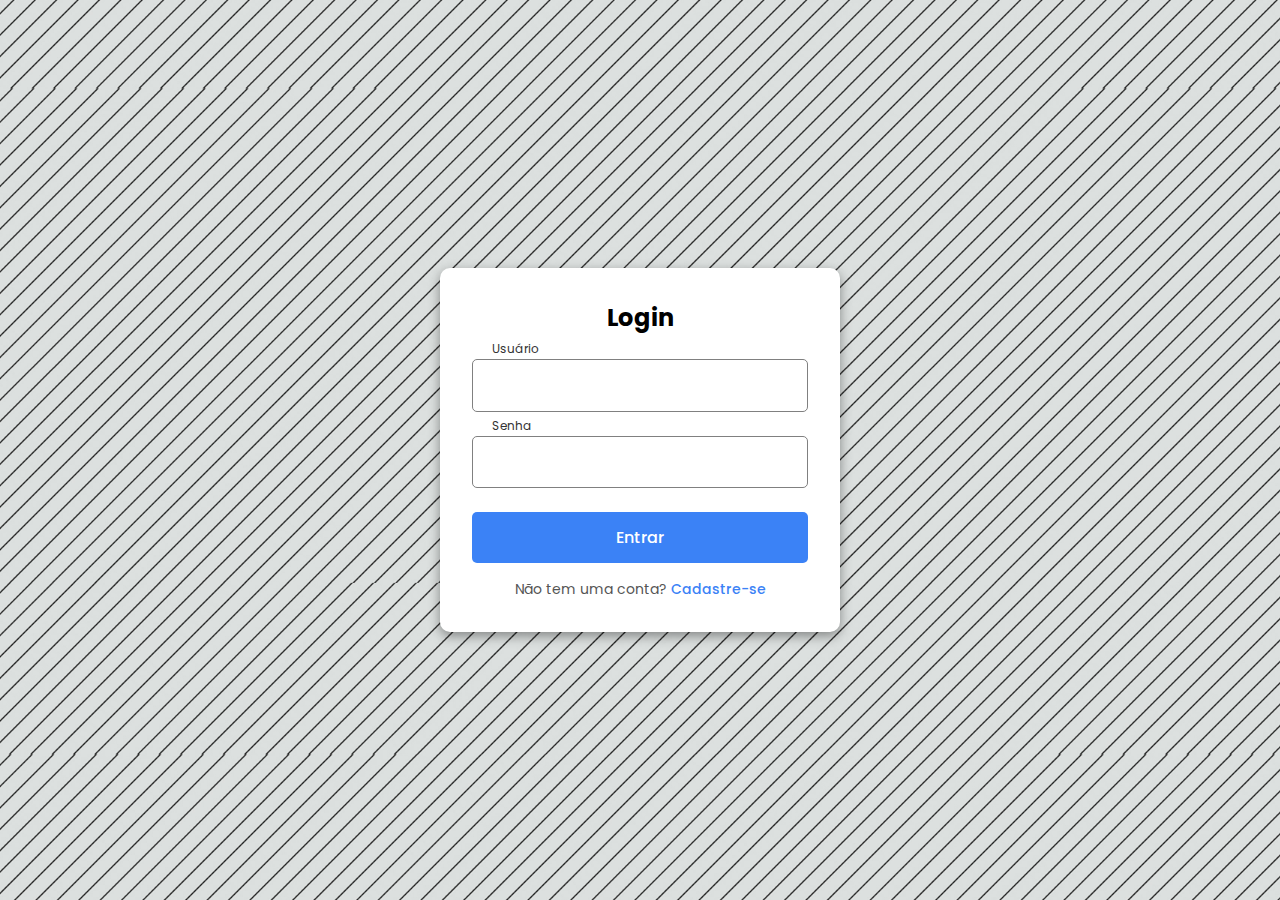
<file: index.html>
<!DOCTYPE html>
<html lang="pt-br">
<head>
    <meta charset="UTF-8">
    <meta name="viewport" content="width=device-width, initial-scale=1.0">
    <title>Login</title>
    <link rel="preconnect" href="https://fonts.googleapis.com">
    <link rel="preconnect" href="https://fonts.gstatic.com" crossorigin>
    <link href="https://fonts.googleapis.com/css2?family=Poppins:wght@300;500;700&display=swap" rel="stylesheet">
    <link rel="stylesheet" href="style.css">
</head>
<body>
    <div class="login-container">
        <h2>Login</h2>
            <div class="input-group">
                <input type="text" required>
                <label>Usuário</label>
            </div>
            <div class="input-group">
                <input type="password" required>
                <label>Senha</label>
            </div>
            <button type="submit">Entrar</button>
            <p class="register-link">Não tem uma conta? <a href="">Cadastre-se</a></p>
        </form>
    </div>
</body>
</html>
</file>
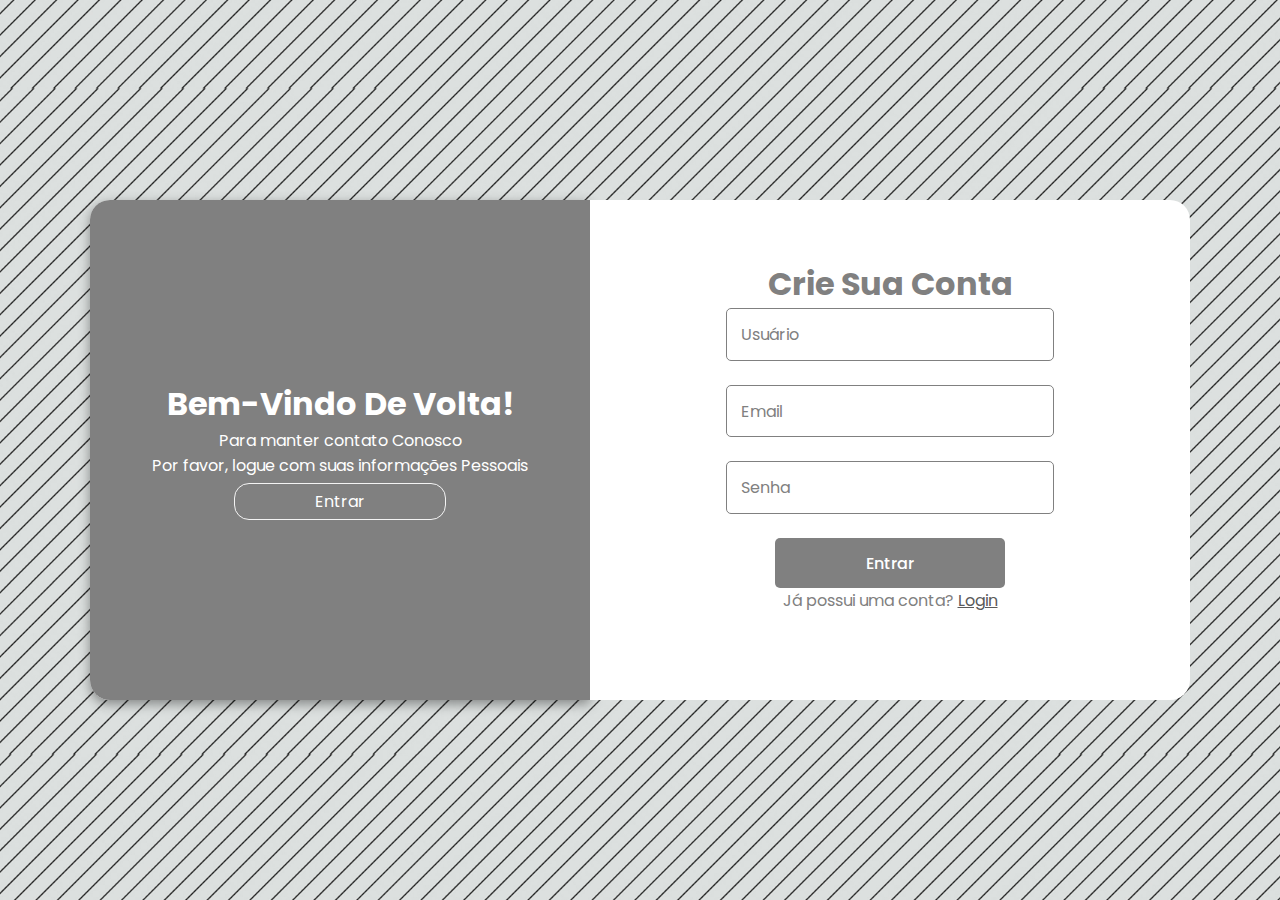
<file: login/index.html>
<!DOCTYPE html>
<html lang="pt-br">
<head>
    <meta charset="UTF-8">
    <meta name="viewport" content="width=device-width, initial-scale=1.0">
    <title>Login</title>
    <link rel="preconnect" href="https://fonts.googleapis.com">
    <link rel="preconnect" href="https://fonts.gstatic.com" crossorigin>
    <link href="https://fonts.googleapis.com/css2?family=Poppins:wght@300;500;700&display=swap" rel="stylesheet">
    <link rel="icon" href="img/tittlelogo.png">
    <link rel="stylesheet" href="style.css">
</head>
<body>
    <main>
        <div class="login-container">
        <div class="login">
            <div class="logintext">
                <h1>Bem-Vindo De Volta!</h1>
                <p>
                    Para manter contato Conosco
                    <br>
                    Por favor, logue com suas informações Pessoais
                </p>
            </div>
            <div class="loginbutton">
                <a href="login.html">
                    <span>Entrar</span>
                </a>
            </div>
        </div>
        </div>
        <div class="register">
            <div class="registertext">
                <h1>Crie Sua Conta</h1>
            </div>
            <div class="registerform">
                <div class="input-group">
                    <input type="text" required>
                    <label>Usuário</label>
                </div>
                <div class="input-group">
                    <input type="email" required>
                    <label>Email</label>
                </div>
                <div class="input-group">
                    <input type="password" required>
                    <label>Senha</label>
                </div>
                <button type="submit">Entrar</button>
                    <p class="register-link">Já possui uma conta? <a href="login.html">Login</a></p>
            </form>
            </div>
            
        </div>
        
    </div>
    </main>
    
</body>
</html>
</file>
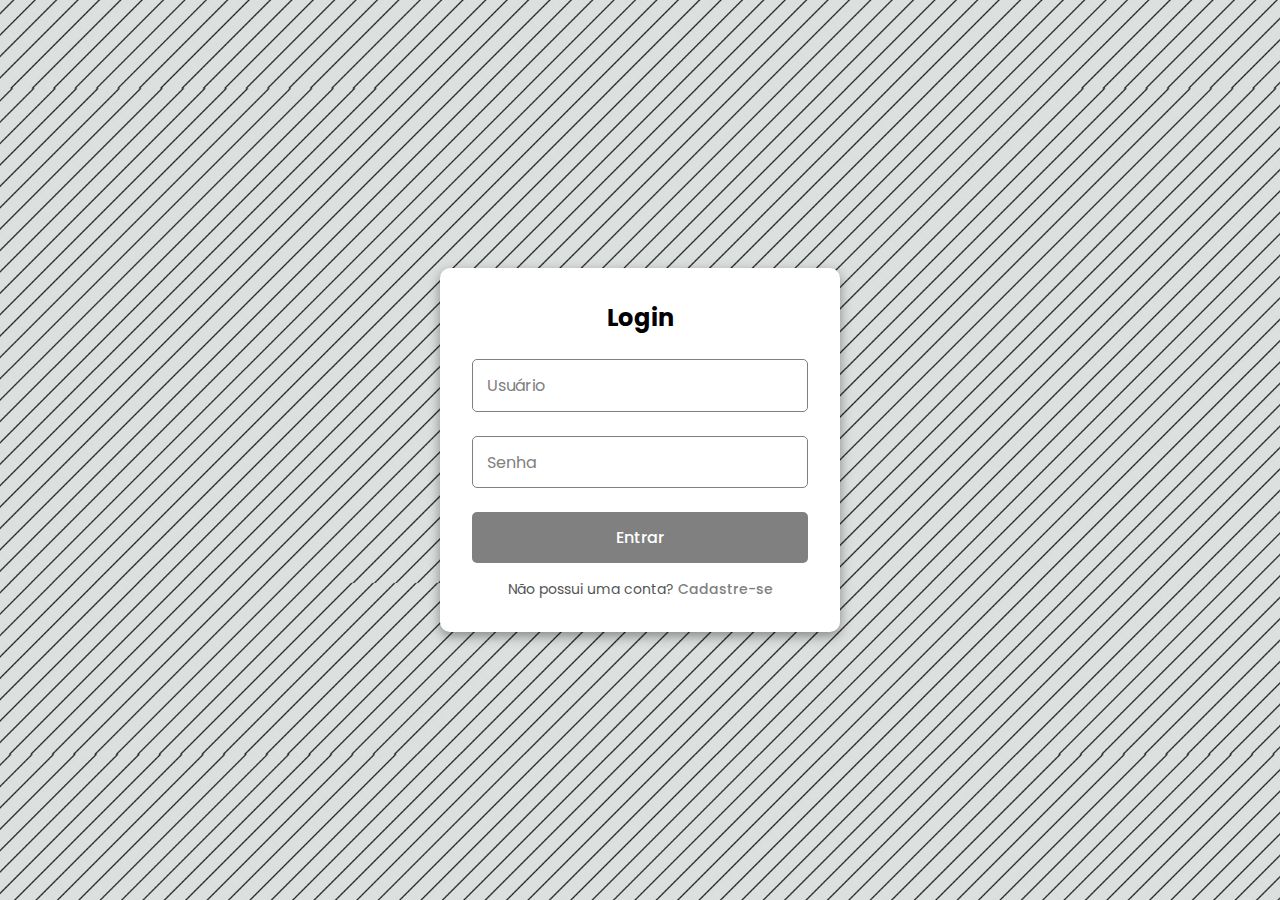
<file: login.html>
<!DOCTYPE html>
<html lang="pt-br">
<head>
    <meta charset="UTF-8">
    <meta name="viewport" content="width=device-width, initial-scale=1.0">
    <title>Cadastro</title>
    <link rel="preconnect" href="https://fonts.googleapis.com">
    <link rel="preconnect" href="https://fonts.gstatic.com" crossorigin>
    <link href="https://fonts.googleapis.com/css2?family=Poppins:wght@300;500;700&display=swap" rel="stylesheet">
    <link rel="icon" href="img/tittlelogo.png">
    <link rel="stylesheet" href="stylelogin.css">
</head>
<body>
    <div class="login-container">
        <h2>Login</h2>
            <div class="input-group">
                <input type="text" required>
                <label>Usuário</label>
            </div>
            <div class="input-group">
                <input type="password" required>
                <label>Senha</label>
            </div>
            <button type="submit">Entrar</button>
            <p class="register-link">Não possui uma conta? <a href="index.html">Cadastre-se</a></p>
        </form>
    </div>
</body>
</html>
</file>
<file: style.css>
* {
    margin: 0;
    padding: 0;
    box-sizing: border-box;
    font-family: 'Poppins', sans-serif;
}

body {
    background-image: url(img/background.jpg);
    background-size: cover;
}

body {
    display: flex;
    justify-content: center;
    align-items: center;
    min-height: 100vh;
}

.login-container {
    width: 100%;
    max-width: 400px;
    padding: 2rem;
    background-color: white;
    border-radius: 10px;
    box-shadow: 0 4px 12px rgba(0, 0, 0, 0.403);
    text-align: center;
}

.login-container h2 {
    font-size: 24px;
    font-weight: 700;
    color: black;
    margin-bottom: 1.5rem;
}

.input-group {
    position: relative;
    margin-bottom: 1.5rem;
}

.input-group input {
    width: 100%;
    padding: 0.8rem;
    font-size: 16px;
    border: 1px solid gray;
    border-radius: 5px;
    outline: none;
    background: none;
}

.input-group label {
    position: absolute;
    top: 50%;
    left: 15px;
    transform: translateY(-50%);
    font-size: 16px;
    color: gray;
    pointer-events: none;
    transition: 0.3s;
}

.input-group input:focus + label,
.input-group input:not(:placeholder-shown) + label {
    top: -10px;
    background-color: #fff;
    padding: 0 5px;
    font-size: 12px;
    color: #333;
}

button {
    width: 100%;
    padding: 0.8rem;
    background-color: #3b82f6;
    color: #fff;
    border: none;
    border-radius: 5px;
    font-size: 16px;
    font-weight: 500;
    cursor: pointer;
    transition: background-color 0.3s;
}

button:hover {
    background-color: #2563eb;
}

.register-link {
    margin-top: 1rem;
    font-size: 14px;
    color: #555;
}

.register-link a {
    color: #3b82f6;
    text-decoration: none;
    font-weight: 500;
    transition: color 0.3s;
}

.register-link a:hover {
    color: #2563eb;
}
</file>
<file: login/style.css>
* {
    margin: 0;
    padding: 0;
    font-family: 'Poppins', sans-serif;
}

body {
    background-image: url(img/background.jpg);
    background-size: cover;
}

body, html {
    margin: 0;
    padding: 0;
    box-sizing: border-box;
    display: flex;
    justify-content: center;
    align-items: center;
    min-height: 100vh;
}

main {
    display: flex;
}

.login-container {
    background-color: white;
    box-shadow: 0 4px 12px rgba(0, 0, 0, 0.403);
    text-align: center;
    color: white;
    display: flex;
    border-radius: 20px 0 0 20px;
}

.login-container h2 {
    font-size: 24px;
    font-weight: 700;
    color: black;
    margin-bottom: 1.5rem;
}

.login {
    background-color: gray;
    width: 500px;
    height: 500px;
    display: flex;
    flex-direction: column;
    align-items: center;
    justify-content: center;
    text-align: center;
    border-radius: 20px 0 0 20px;
}

.loginbutton {
    cursor: pointer;
    background-color: transparent;
    border-radius: 15px;
    padding: 1%;
    margin-top: 1%;
    width: 200px;
    transition: all 0.2s;
    border: 1.5px solid rgba(255, 255, 255, 0.9);
}

.loginbutton:hover {
    background-color: white;
}

.loginbutton:hover a {
    color: gray;
}

.loginbutton a {
    display: block;
    text-decoration: none;
    color: white;
    width: 200px;
}


.register {
    border-radius: 0 20px 20px 0;
    background-color: white;
    width: 700px;
    height: 500px;
    display: flex;
    flex-direction: column;
    color: gray;
}

.registertext {
    padding-top: 10%;
    display: flex;
    align-items: center;
    justify-content: center;
    text-align: center;
    flex-direction: column;
}

.registerform {
    display: flex;
    align-items: center;
    justify-content: center;
    text-align: center;
    flex-direction: column;
}

.registertext h1 {
    text-align: center;
}

.input-group {
    position: relative;
    margin-bottom: 1.5rem;
}

.input-group input {
    width: 300px;
    padding: 0.8rem;
    font-size: 16px;
    border: 1px solid gray;
    border-radius: 5px;
    outline: none;
    background: none;
}

.input-group label {
    position: absolute;
    top: 50%;
    left: 15px;
    transform: translateY(-50%);
    font-size: 16px;
    color: gray;
    pointer-events: none;
    transition: 0.3s;
}

.input-group input:focus + label {
    top: -10px;
    background-color: #fff;
    padding: 0 5px;
    font-size: 12px;
    color: #333;
}

button {
    width: 230px;
    padding: 0.8rem;
    background-color: gray;
    color: #fff;
    border: none;
    border-radius: 5px;
    font-size: 16px;
    font-weight: 500;
    cursor: pointer;
    transition: background-color 0.3s;
}

button:hover {
    background-color: rgb(110, 110, 110);
}

.register-link a {
    color: rgb(90, 90, 90);
}

@media screen and (max-width: 1400px) {
    .register {
        width: 600px;
        height: 500px;
    }
}

@media screen and (max-width: 1200px) {
    .register {
        width: 500px;
        height: 500px;
    }
}

@media screen and (max-width: 1200px) {
    main {
        display: block;
    }

    .register {
        width: 350px;
        height: 400px;
    }

    .login {
        width: 350px;
        height: 300px;
    }

    .logintext, .registertext {
        font-size: 14px;
    }

    .input-group input {
        width: 250px;
    }
}
</file>
<file: stylelogin.css>
* {
    margin: 0;
    padding: 0;
    box-sizing: border-box;
    font-family: 'Poppins', sans-serif;
}

body {
    background-image: url(img/background.jpg);
    background-size: cover;
}

body {
    display: flex;
    justify-content: center;
    align-items: center;
    min-height: 100vh;
}

.login-container {
    width: 100%;
    max-width: 400px;
    padding: 2rem;
    background-color: white;
    border-radius: 10px;
    box-shadow: 0 4px 12px rgba(0, 0, 0, 0.403);
    text-align: center;
}

.login-container h2 {
    font-size: 24px;
    font-weight: 700;
    color: black;
    margin-bottom: 1.5rem;
}

.input-group {
    position: relative;
    margin-bottom: 1.5rem;
}

.input-group input {
    width: 100%;
    padding: 0.8rem;
    font-size: 16px;
    border: 1px solid gray;
    border-radius: 5px;
    outline: none;
    background: none;
}

.input-group label {
    position: absolute;
    top: 50%;
    left: 15px;
    transform: translateY(-50%);
    font-size: 16px;
    color: gray;
    pointer-events: none;
    transition: 0.3s;
}

.input-group input:focus + label {
    top: -10px;
    background-color: #fff;
    padding: 0 5px;
    font-size: 12px;
    color: #333;
}

button {
    width: 100%;
    padding: 0.8rem;
    background-color: gray;
    color: #fff;
    border: none;
    border-radius: 5px;
    font-size: 16px;
    font-weight: 500;
    cursor: pointer;
    transition: background-color 0.3s;
}

button:hover {
    background-color: rgb(110, 110, 110);
}

.register-link {
    margin-top: 1rem;
    font-size: 14px;
    color: #555;
}

.register-link a {
    color: gray;
    text-decoration: none;
    font-weight: 500;
    transition: color 0.3s;
}

.register-link a:hover {
    color: rgb(110, 110, 110);
}
</file>
